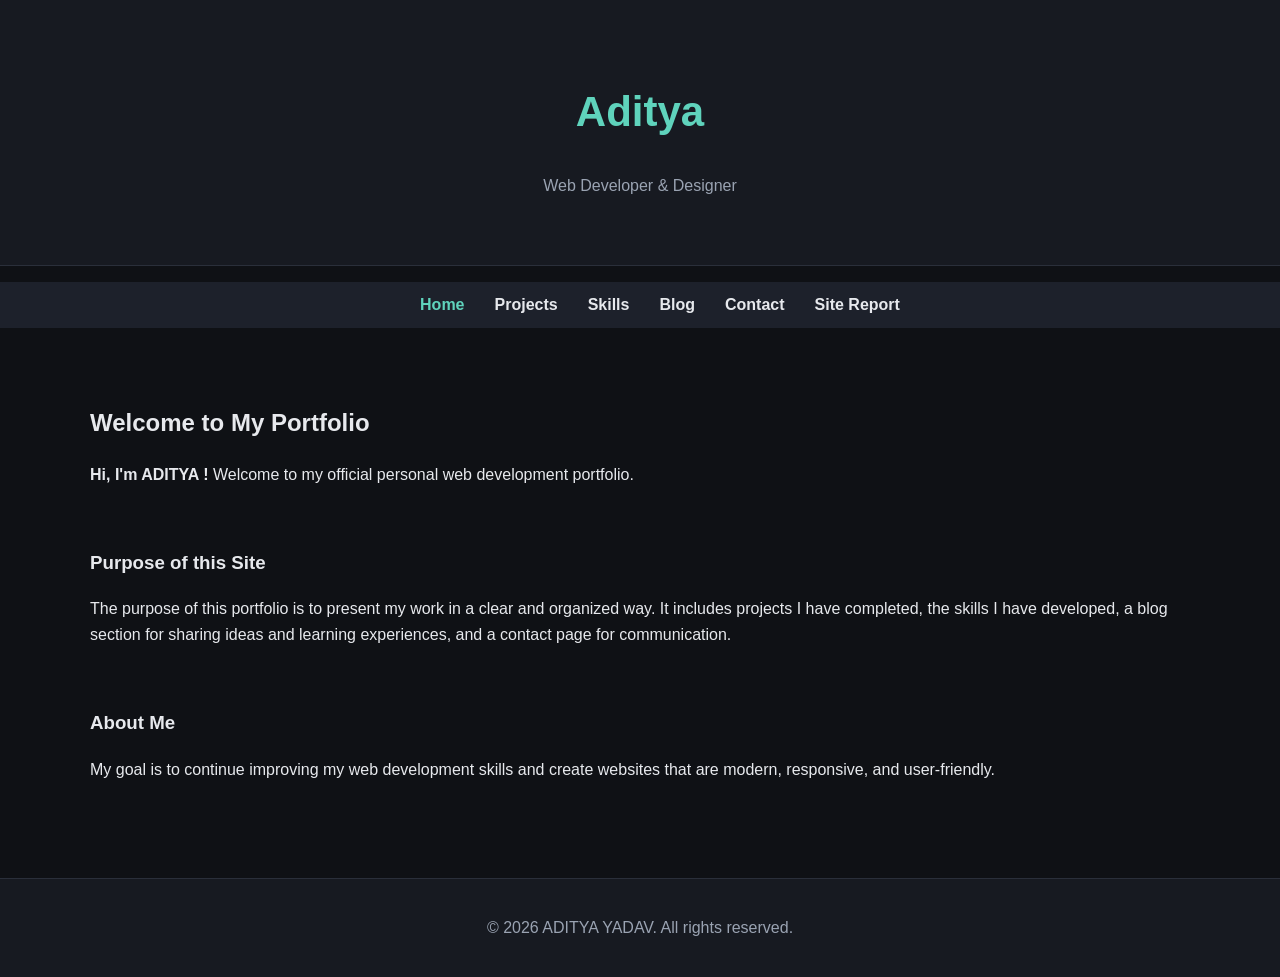
<file: index.html>
<!DOCTYPE html>
<html lang="en">
<head>
    <meta charset="UTF-8">
    <meta name="viewport" content="width=device-width, initial-scale=1.0">
    <title>Home | Aditya Yadav</title>
    <link rel="stylesheet" href="style.css">
</head>
<body>
<header>
        <h1>Aditya </h1>
        <p>Web Developer & Designer</p>
    </header>

    <nav>
        <ul>
            <li><a href="index.html" class="active">Home</a></li>
            <li><a href="project.html">Projects</a></li>
            <li><a href="skills.html">Skills</a></li>
            <li><a href="blog.html">Blog</a></li>
            <li><a href="contact.html">Contact</a></li>
            <li><a href="sitereport.html">Site Report</a></li>
        </ul>
    </nav>
  <main>
        <section>
            <h2>Welcome to My Portfolio</h2>
            <p><strong>Hi, I'm ADITYA !</strong> Welcome to my official personal web development portfolio.</p>
            <br>
            <h3>Purpose of this Site</h3>
            <p>The purpose of this portfolio is to present my work in a clear and organized
            way. It includes projects I have completed, the skills I have developed,
            a blog section for sharing ideas and learning experiences, and a contact page
            for communication.</p>
            <br>
            <h3>About Me</h3>
            <p>My goal is to continue improving my web development skills and create websites
            that are modern, responsive, and user-friendly.</p>
        </section>
    </main>

    <footer>
        <p>&copy; 2026 ADITYA YADAV. All rights reserved.</p>
    </footer>
</body>
</html>
</file>
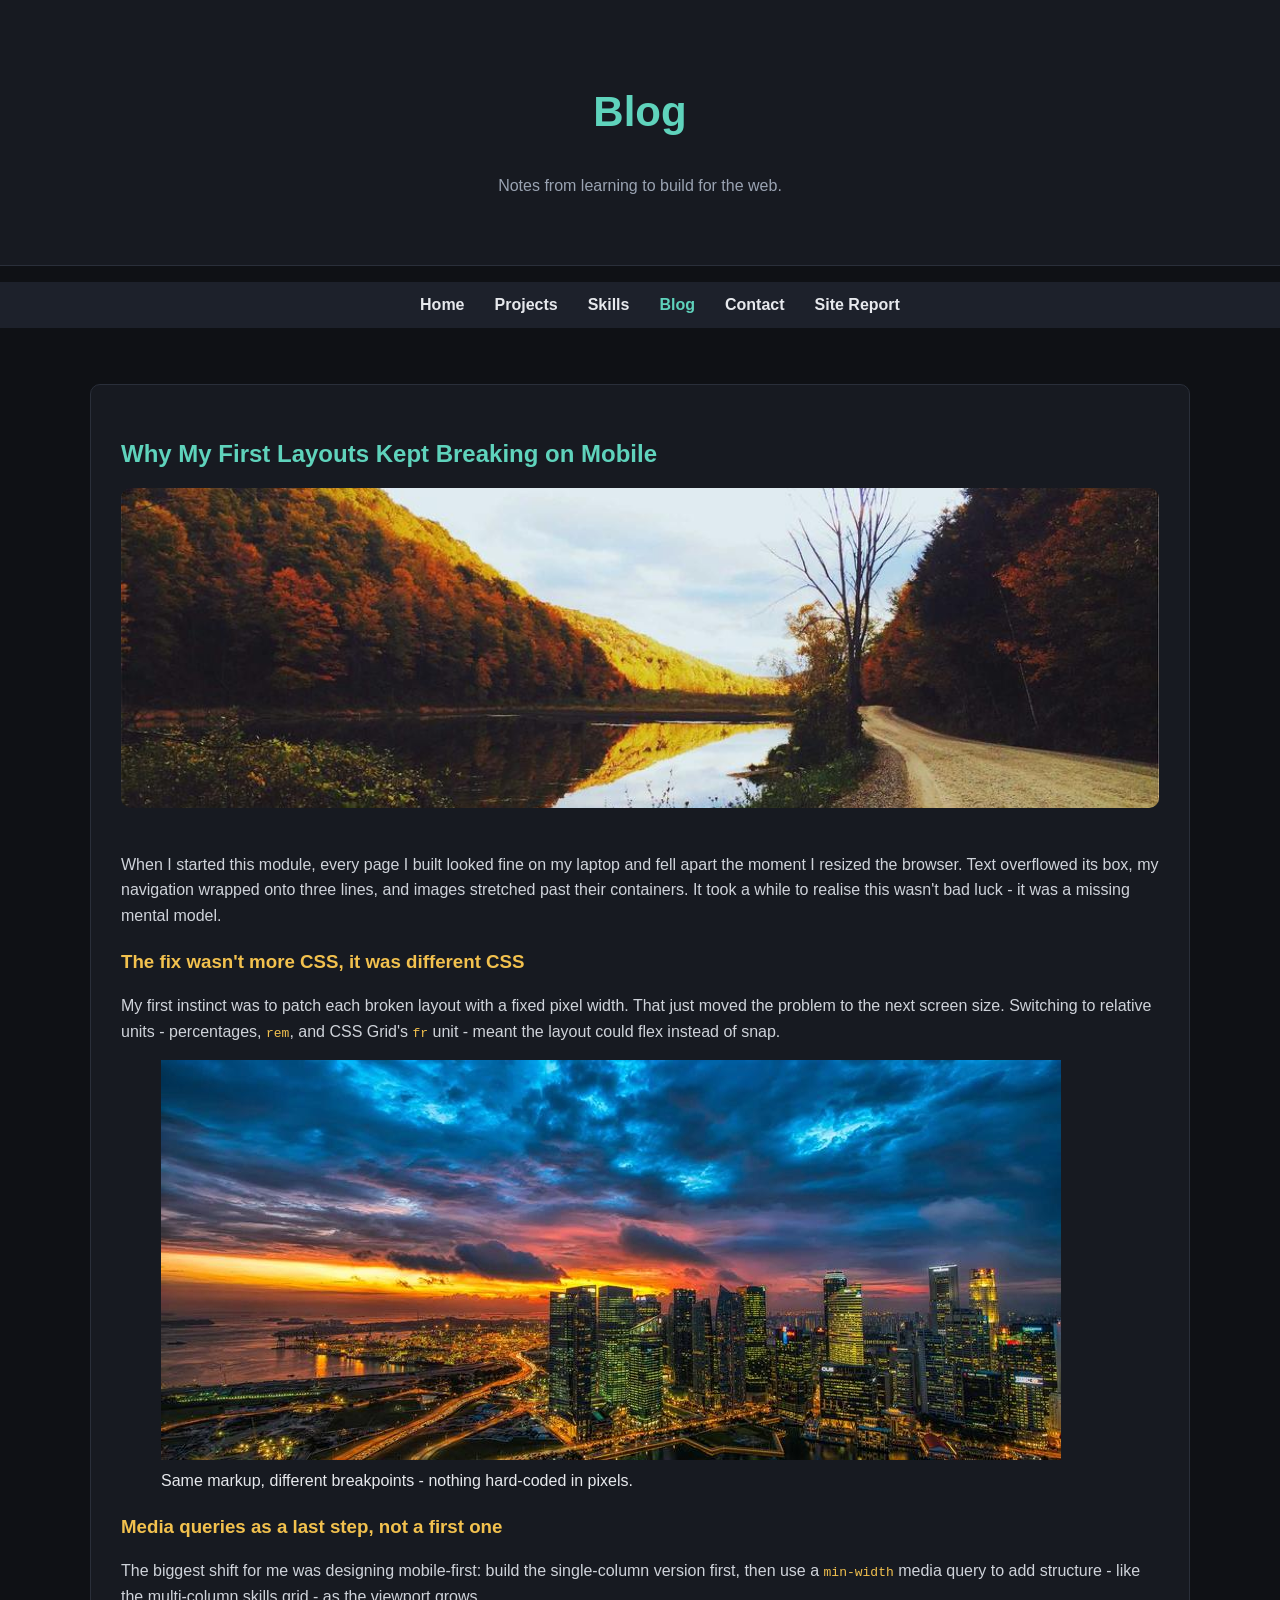
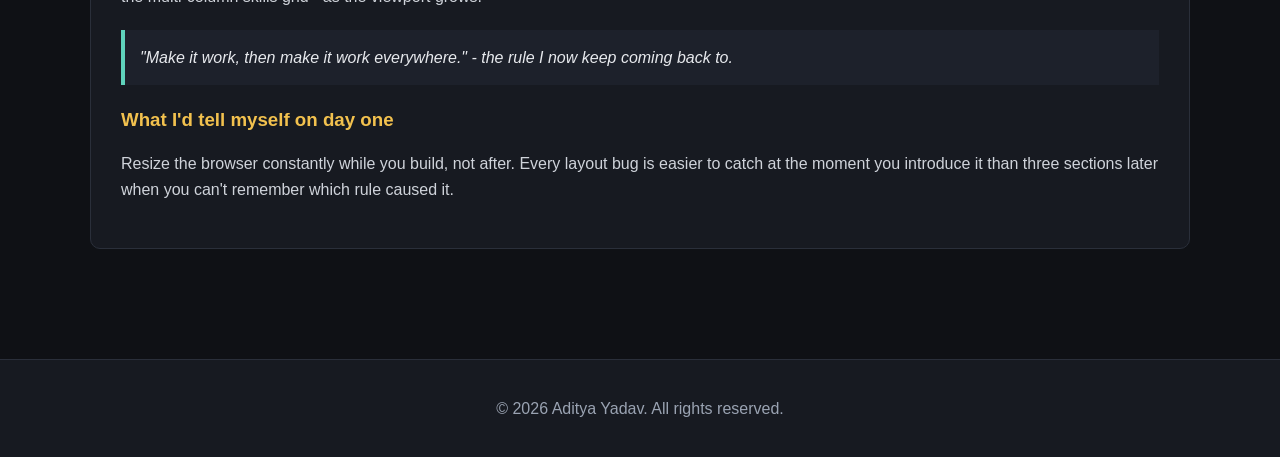
<file: blog.html>
<!DOCTYPE html>
<html lang="en">
<head>
    <meta charset="UTF-8">
    <meta name="viewport" content="width=device-width, initial-scale=1.0">
    <title>Blog - Portfolio</title>
    <link rel="stylesheet" href="style.css">
</head>
<body>

<header>
    <h1>Blog</h1>
    <p>Notes from learning to build for the web.</p>
</header>

<nav>
    <ul>
        <li><a href="index.html">Home</a></li>
        <li><a href="project.html">Projects</a></li>
        <li><a href="skills.html">Skills</a></li>
        <li><a href="blog.html" class="active">Blog</a></li>
        <li><a href="contact.html">Contact</a></li>
        <li><a href="sitereport.html">Site Report</a></li>
    </ul>
</nav>

<main>

<section class="content-section blog-section">
    <h2>Why My First Layouts Kept Breaking on Mobile</h2>

    <img class="blog-cover" src="river.jpg" alt="Placeholder cover image of code on a screen">

    <p>
        When I started this module, every page I built looked fine on my
        laptop and fell apart the moment I resized the browser. Text
        overflowed its box, my navigation wrapped onto three lines, and
        images stretched past their containers. It took a while to realise
        this wasn't bad luck - it was a missing mental model.
    </p>

    <h3>The fix wasn't more CSS, it was different CSS</h3>
    <p>
        My first instinct was to patch each broken layout with a fixed
        pixel width. That just moved the problem to the next screen size.
        Switching to relative units - percentages, <code>rem</code>, and
        CSS Grid's <code>fr</code> unit - meant the layout could flex
        instead of snap.
    </p>

    <figure>
        <img src="city.jpg" alt="Placeholder illustration of a layout at different screen widths">
        <figcaption>Same markup, different breakpoints - nothing hard-coded in pixels.</figcaption>
    </figure>

    <h3>Media queries as a last step, not a first one</h3>
    <p>
        The biggest shift for me was designing mobile-first: build the
        single-column version first, then use a <code>min-width</code>
        media query to add structure - like the multi-column skills grid -
        as the viewport grows.
    </p>

    <blockquote>"Make it work, then make it work everywhere." - the rule I now keep coming back to.</blockquote>

    <h3>What I'd tell myself on day one</h3>
    <p>
        Resize the browser constantly while you build, not after. Every
        layout bug is easier to catch at the moment you introduce it than
        three sections later when you can't remember which rule caused it.
    </p>
</section>

</main>

<footer>
    <p>&copy; 2026 Aditya Yadav. All rights reserved.</p>
</footer>

</body>
</html>
</file>
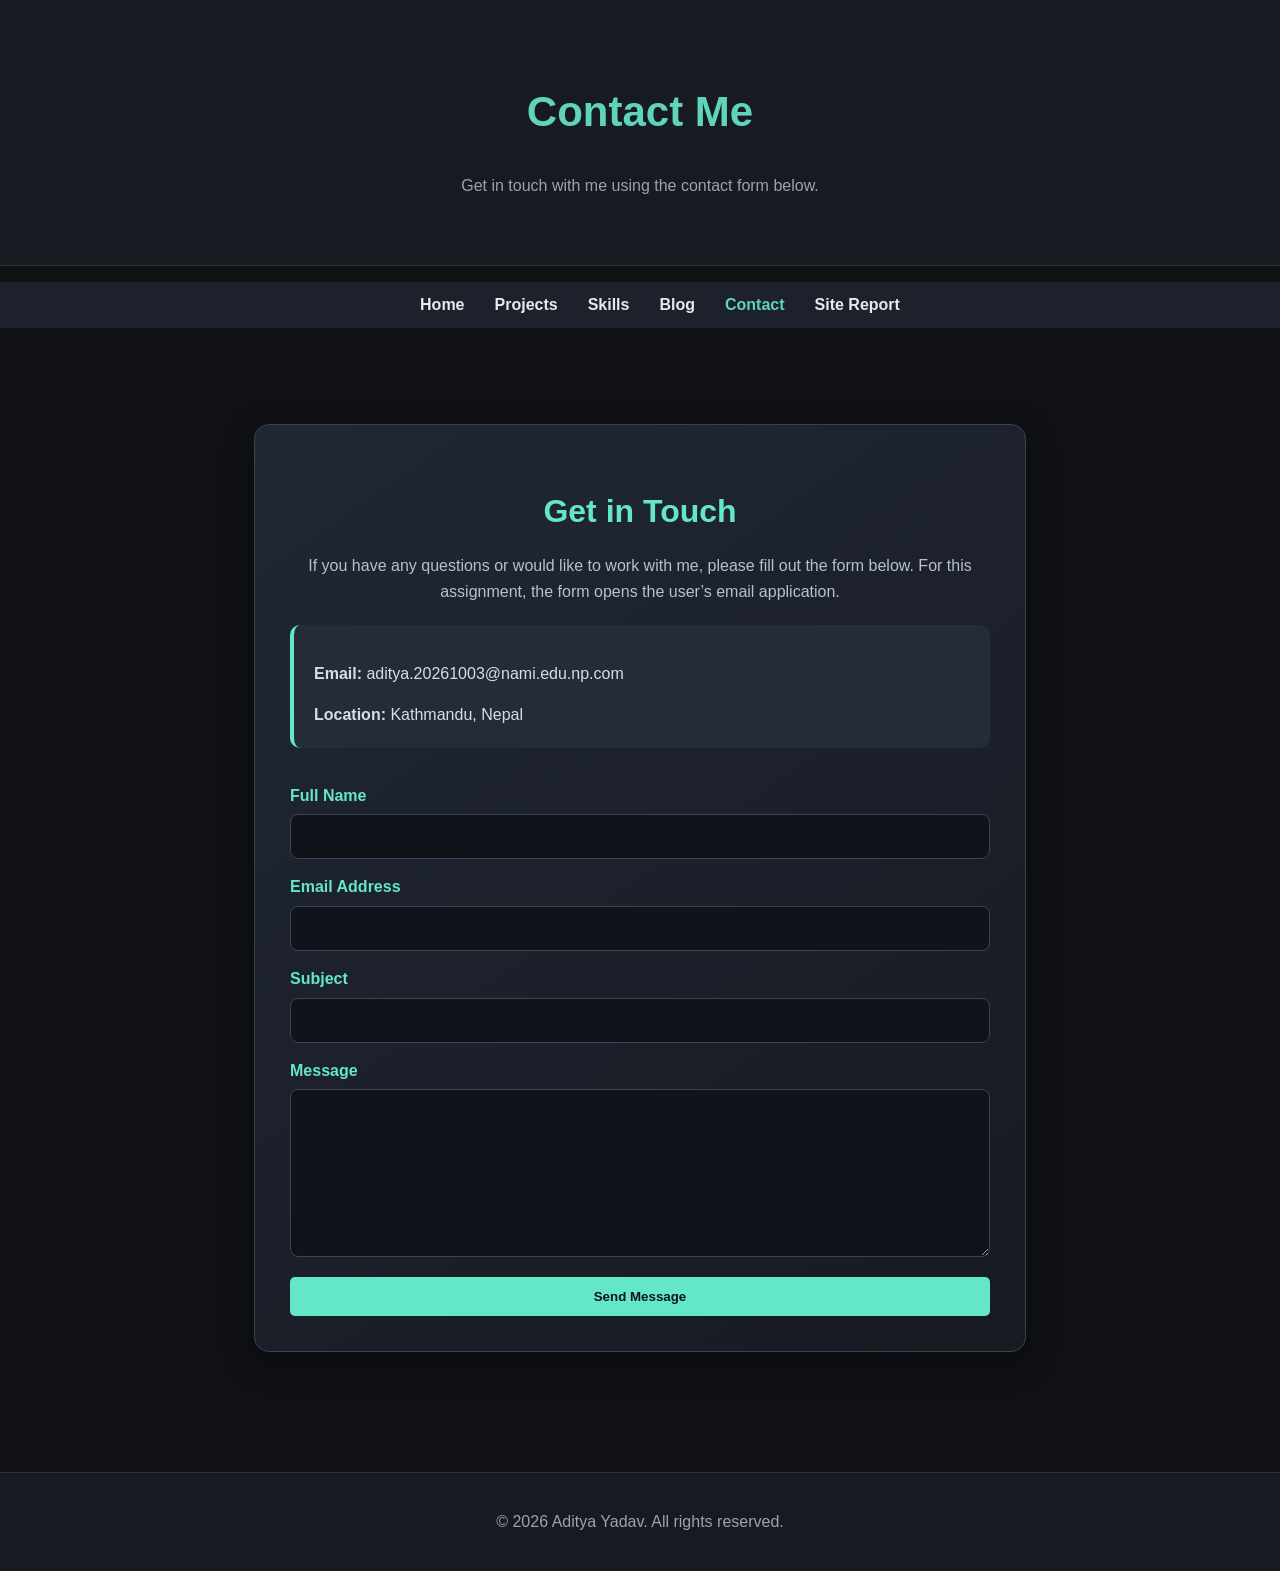
<file: contact.html>
<!DOCTYPE html>
<html lang="en">
<head>
    <meta charset="UTF-8">
    <meta name="viewport" content="width=device-width, initial-scale=1.0">
    <title>Contact - Portfolio</title>
    <link rel="stylesheet" href="style.css">
</head>
<body>

<header>
    <h1>Contact Me</h1>
    <p>Get in touch with me using the contact form below.</p>
</header>

<nav>
    <ul>
        <li><a href="index.html">Home</a></li>
        <li><a href="project.html">Projects</a></li>
        <li><a href="skills.html">Skills</a></li>
        <li><a href="blog.html">Blog</a></li>
        <li><a href="contact.html" class="active">Contact</a></li>
        <li><a href="sitereport.html">Site Report</a></li>
    </ul>
</nav>

<main>

<section class="contact-section">
    <h2>Get in Touch</h2>
    <p>
        If you have any questions or would like to work with me, please fill out
        the form below. For this assignment, the form opens the user’s email
        application.
    </p>

    <div class="contact-info">
        <p><strong>Email:</strong> aditya.20261003@nami.edu.np.com</p>
        <p><strong>Location:</strong> Kathmandu, Nepal</p>
    </div>

    <form action="mailto:aditya.20261003@nami.edu.np.com" method="post" enctype="text/plain">

        <label for="name">Full Name</label>
        <input type="text" id="name" name="name" required>

        <label for="email">Email Address</label>
        <input type="email" id="email" name="email" required>

        <label for="subject">Subject</label>
        <input type="text" id="subject" name="subject">

        <label for="message">Message</label>
        <textarea id="message" name="message" rows="5" required></textarea>

        <button type="submit" class="btn">Send Message</button>

    </form>
</section>

</main>

<footer>
    <p>&copy; 2026 Aditya Yadav. All rights reserved.</p>
</footer>

</body>
</html>
</file>
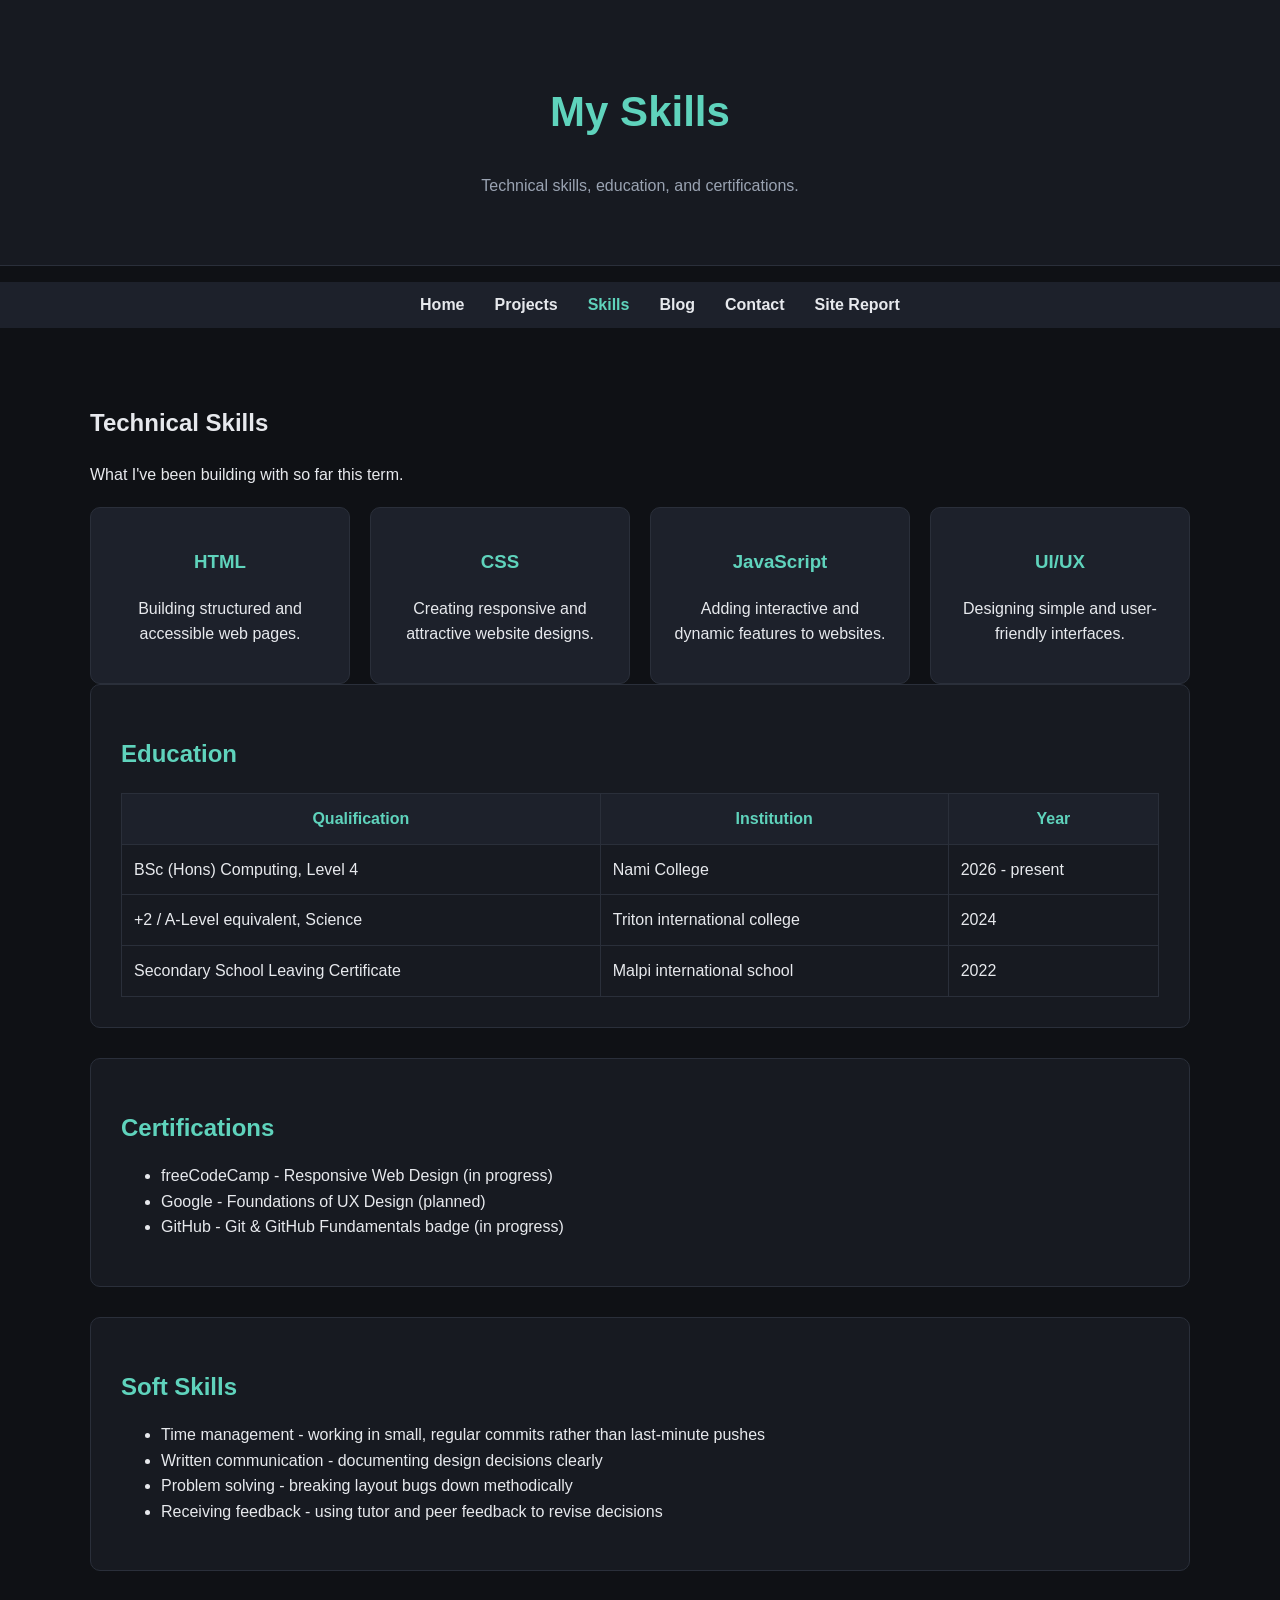
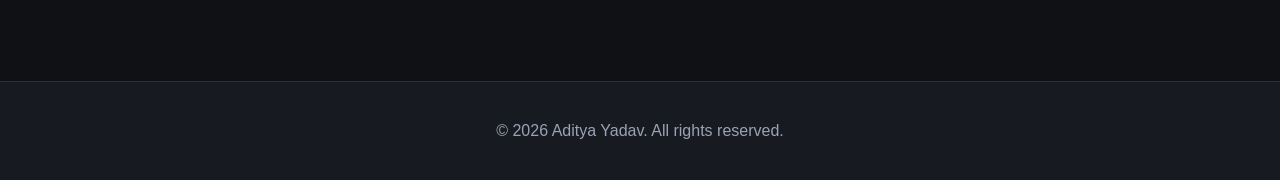
<file: skills.html>
<!DOCTYPE html>
<html lang="en">
<head>
    <meta charset="UTF-8">
    <meta name="viewport" content="width=device-width, initial-scale=1.0">
    <title>Skills - Portfolio</title>
    <link rel="stylesheet" href="style.css">
</head>
<body>

<header>
    <h1>My Skills</h1>
    <p>Technical skills, education, and certifications.</p>
</header>

<nav>
    <ul>
        <li><a href="index.html">Home</a></li>
        <li><a href="project.html">Projects</a></li>
        <li><a href="skills.html" class="active">Skills</a></li>
        <li><a href="blog.html">Blog</a></li>
        <li><a href="contact.html">Contact</a></li>
        <li><a href="sitereport.html">Site Report</a></li>
    </ul>
</nav>

<main>

<section class="intro">
    <h2>Technical Skills</h2>
    <p>What I've been building with so far this term.</p>
</section>

<div class="skills">
    <div class="skill">
        <h3>HTML</h3>
        <p>Building structured and accessible web pages.</p>
    </div>
    <div class="skill">
        <h3>CSS</h3>
        <p>Creating responsive and attractive website designs.</p>
    </div>
    <div class="skill">
        <h3>JavaScript</h3>
        <p>Adding interactive and dynamic features to websites.</p>
    </div>
    <div class="skill">
        <h3>UI/UX</h3>
        <p>Designing simple and user-friendly interfaces.</p>
    </div>
</div>

<section class="content-section">
    <h2>Education</h2>
    <table>
        <thead>
            <tr>
                <th scope="col">Qualification</th>
                <th scope="col">Institution</th>
                <th scope="col">Year</th>
            </tr>
        </thead>
        <tbody>
            <tr>
                <td>BSc (Hons) Computing, Level 4</td>
                <td>Nami College</td>
                <td>2026 - present</td>
            </tr>
            <tr>
                <td>+2 / A-Level equivalent, Science</td>
                <td>Triton international college</td>
                <td>2024</td>
            </tr>
            <tr>
                <td>Secondary School Leaving Certificate</td>
                <td>Malpi international school</td>
                <td>2022</td>
            </tr>
        </tbody>
    </table>
</section>

<section class="content-section">
    <h2>Certifications</h2>
    <ul class="list-plain">
        <li>freeCodeCamp - Responsive Web Design (in progress)</li>
        <li>Google - Foundations of UX Design (planned)</li>
        <li>GitHub - Git &amp; GitHub Fundamentals badge (in progress)</li>
    </ul>
</section>

<section class="content-section">
    <h2>Soft Skills</h2>
    <ul class="list-plain">
        <li>Time management - working in small, regular commits rather than last-minute pushes</li>
        <li>Written communication - documenting design decisions clearly</li>
        <li>Problem solving - breaking layout bugs down methodically</li>
        <li>Receiving feedback - using tutor and peer feedback to revise decisions</li>
    </ul>
</section>

</main>

<footer>
    <p>&copy; 2026 Aditya Yadav. All rights reserved.</p>
</footer>

</body>
</html>
</file>
<file: style.css>
body {
    margin: 0;
    padding: 0;
    box-sizing: border-box;
}

body {
    font-family: Arial, sans-serif;
    background: #0f1115;
    color: #e7e9ed;
    line-height: 1.6;
}

header {
    text-align: center;
    padding: 50px 20px;
    background: #171a21;
    border-bottom: 1px solid #2a2f3a;
}

header h1 {
    font-size: 42px;
    color: #5fd3bc;
}

header p {
    color: #9aa3b2;
    margin-top: 8px;
}

nav {
    background: #1d212b;
    position: sticky;
    top: 0;
    z-index: 1000;
}

nav ul {
    display: flex;
    justify-content: center;
    flex-wrap: wrap;
    list-style: none;
}

nav ul li {
    margin: 10px 15px;
}

nav ul li a {
    color: #e7e9ed;
    text-decoration: none;
    font-weight: bold;
}

nav ul li a:hover,
nav ul li a.active {
    color: #5fd3bc;
}

main {
    max-width: 1100px;
    margin: auto;
    padding: 40px 20px;
}

.hero {
    background: linear-gradient(135deg, #171a21, #1d212b);
    text-align: center;
    padding: 80px 20px;
    border-radius: 10px;
    margin-bottom: 40px;
}

.hero h2 {
    font-size: 40px;
    color: #5fd3bc;
    margin-bottom: 15px;
}

.hero p {
    color: #cfd3da;
    max-width: 700px;
    margin: auto;
    margin-bottom: 25px;
}

.hero-buttons {
    display: flex;
    justify-content: center;
    gap: 15px;
    flex-wrap: wrap;
}

.profile-image {
    width: 180px;
    height: 180px;
    border-radius: 50%;
    object-fit: cover;
    border: 4px solid #5fd3bc;
    margin-bottom: 20px;
}
.btn {
    display: inline-block;
    padding: 12px 22px;
    background: #5fd3bc;
    color: #0f1115;
    text-decoration: none;
    border-radius: 5px;
    font-weight: bold;
    transition: 0.3s;
}

.btn:hover {
    background: #f2c14e;
    transform: translateY(-2px);
}

.secondary-btn {
    background: transparent;
    color: #5fd3bc;
    border: 2px solid #5fd3bc;
}

.secondary-btn:hover {
    background: #5fd3bc;
    color: #0f1115;
}
.content-section {
    background: #171a21;
    border: 1px solid #2a2f3a;
    border-radius: 10px;
    padding: 30px;
    margin-bottom: 30px;
}

.content-section h2 {
    color: #5fd3bc;
    margin-bottom: 15px;
}

.content-section h3 {
    color: #f2c14e;
    margin-bottom: 10px;
}

.content-section p {
    color: #cfd3da;
}

.skills {
    display: grid;
    grid-template-columns: repeat(auto-fit, minmax(220px, 1fr));
    gap: 20px;
    margin-top: 20px;
}

.skill {
    background: #1d212b;
    padding: 20px;
    border-radius: 10px;
    border: 1px solid #2a2f3a;
    text-align: center;
    transition: 0.3s;
}

.skill:hover {
    transform: translateY(-5px);
    border-color: #5fd3bc;
}

.skill h3 {
    color: #5fd3bc;
}

.timeline {
    border-left: 3px solid #5fd3bc;
    padding-left: 20px;
    margin-top: 20px;
}

.timeline-item {
    margin-bottom: 25px;
    position: relative;
}

.timeline-item::before {
    content: "";
    position: absolute;
    left: -29px;
    top: 6px;
    width: 12px;
    height: 12px;
    background: #5fd3bc;
    border-radius: 50%;
}

.timeline-item h3 {
    color: #f2c14e;
}

table {
    width: 100%;
    border-collapse: collapse;
    margin-top: 20px;
}

th,
td {
    padding: 12px;
    border: 1px solid #2a2f3a;
}

th {
    background: #1d212b;
    color: #5fd3bc;
}

tr:hover {
    background: #1d212b;
}

.project-grid {
    display: grid;
    grid-template-columns: repeat(auto-fit, minmax(260px, 1fr));
    gap: 25px;
}

.project-card {
    background: #171a21;
    border: 1px solid #2a2f3a;
    border-radius: 10px;
    overflow: hidden;
    transition: 0.3s;
}

.project-card:hover {
    transform: translateY(-5px);
    border-color: #5fd3bc;
}

.project-card img {
    width: 100%;
    height: 180px;
    object-fit: cover;
}

.project-card h3,
.project-card p {
    padding: 15px;
}

.project-card .btn {
    margin: 0 15px 20px;
}

.blog-cover {
    width: 100%;
    max-height: 320px;
    object-fit: cover;
    border-radius: 10px;
    margin-bottom: 20px;
}

.blog-gallery {
    display: grid;
    grid-template-columns: repeat(auto-fit, minmax(220px, 1fr));
    gap: 18px;
    margin: 20px 0;
}

.blog-gallery img {
    width: 100%;
    height: 180px;
    object-fit: cover;
    border-radius: 10px;
}

blockquote {
    border-left: 4px solid #5fd3bc;
    padding: 15px;
    background: #1d212b;
    margin: 20px 0;
    font-style: italic;
}

.contact-section {
    max-width: 700px;
    margin: 40px auto;
    background: linear-gradient(145deg, #202735, #171a21);
    padding: 35px;
    border-radius: 15px;
    border: 1px solid #3a4354;
    box-shadow: 0 10px 30px rgba(0, 0, 0, 0.35);
}

.contact-section h2 {
    color: #64e6c9;
    text-align: center;
    font-size: 32px;
    margin-bottom: 10px;
}

.contact-section > p {
    color: #b8c0cc;
    text-align: center;
}


.contact-info {
    background: #252c39;
    padding: 20px;
    border-radius: 10px;
    margin: 20px 0;
    border-left: 4px solid #64e6c9;
}

.contact-info p {
    margin-bottom: 10px;
    color: #d8dde5;
}

.contact-info p:last-child {
    margin-bottom: 0;
}

form {
    display: flex;
    flex-direction: column;
}

label {
    margin-top: 15px;
    margin-bottom: 6px;
    color: #64e6c9;
    font-weight: bold;
}

input,
textarea {
    padding: 13px;
    background: #10131a;
    color: #ffffff;
    border: 1px solid #3a4354;
    border-radius: 8px;
    font-size: 15px;
    transition: 0.3s;
}

input::placeholder,
textarea::placeholder {
    color: #7f8999;
}

input:focus,
textarea:focus {
    border-color: #64e6c9;
    box-shadow: 0 0 8px rgba(100, 230, 201, 0.25);
    outline: none;
}

textarea {
    min-height: 140px;
    resize: vertical;
}

.contact-section .btn {
    margin-top: 20px;
    background: #64e6c9;
    color: #10131a;
    border: none;
    cursor: pointer;
    transition: 0.3s;
}

.contact-section .btn:hover {
    background: #f2c14e;
    color: #10131a;
    transform: translateY(-2px);
    box-shadow: 0 5px 15px rgba(242, 193, 78, 0.25);
}
.social-links {
    display: flex;
    justify-content: center;
    gap: 12px;
    margin-top: 25px;
    flex-wrap: wrap;
}

.social-links a {
    color: #64e6c9;
    text-decoration: none;
    padding: 10px 16px;
    border: 1px solid #3a4354;
    border-radius: 8px;
    background: #202735;
    transition: 0.3s;
}

.social-links a:hover {
    background: #64e6c9;
    color: #10131a;
    border-color: #64e6c9;
    transform: translateY(-3px);
}


.notice-box {
    background: #1d212b;
    border-left: 4px solid #f2c14e;
    padding: 15px;
    border-radius: 5px;
    margin-bottom: 20px;
}

.validation-shot {
    border: 2px dashed #2a2f3a;
    padding: 20px;
    text-align: center;
    border-radius: 10px;
    margin: 20px 0;
}

.validation-shot img {
    width: 100%;
    border-radius: 8px;
}


pre {
    background: #0f1115;
    padding: 15px;
    border-radius: 8px;
    overflow-x: auto;
}

code {
    color: #f2c14e;
}


footer {
    text-align: center;
    padding: 20px;
    background: #171a21;
    border-top: 1px solid #2a2f3a;
    color: #9aa3b2;
    margin-top: 40px;
}


@media (max-width: 768px) {

    header h1 {
        font-size: 30px;
    }

    .hero h2 {
        font-size: 30px;
    }

    .hero-buttons {
        flex-direction: column;
        align-items: center;
    }

    nav ul {
        flex-direction: column;
        align-items: center;
    }

    table {
        display: block;
        overflow-x: auto;
        white-space: nowrap;
    }

    .contact-section {
        padding: 25px;
        margin: 30px 10px;
    }

    .contact-section h2 {
        font-size: 28px;
    }

    .timeline {
        padding-left: 15px;
    }
}

@media (max-width: 480px) {

    .hero {
        padding: 60px 20px;
    }

    .hero h2 {
        font-size: 26px;
    }

    .profile-image {
        width: 140px;
        height: 140px;
    }

    .btn {
        width: 100%;
        text-align: center;
    }

    .contact-section {
        padding: 20px 15px;
        border-radius: 12px;
    }

    .contact-section h2 {
        font-size: 25px;
    }

    .contact-info {
        padding: 15px;
    }

    input,
    textarea {
        font-size: 14px;
    }

    .social-links {
        flex-direction: column;
    }

    .social-links a {
        text-align: center;
        width: 100%;
    }
}
</file>
